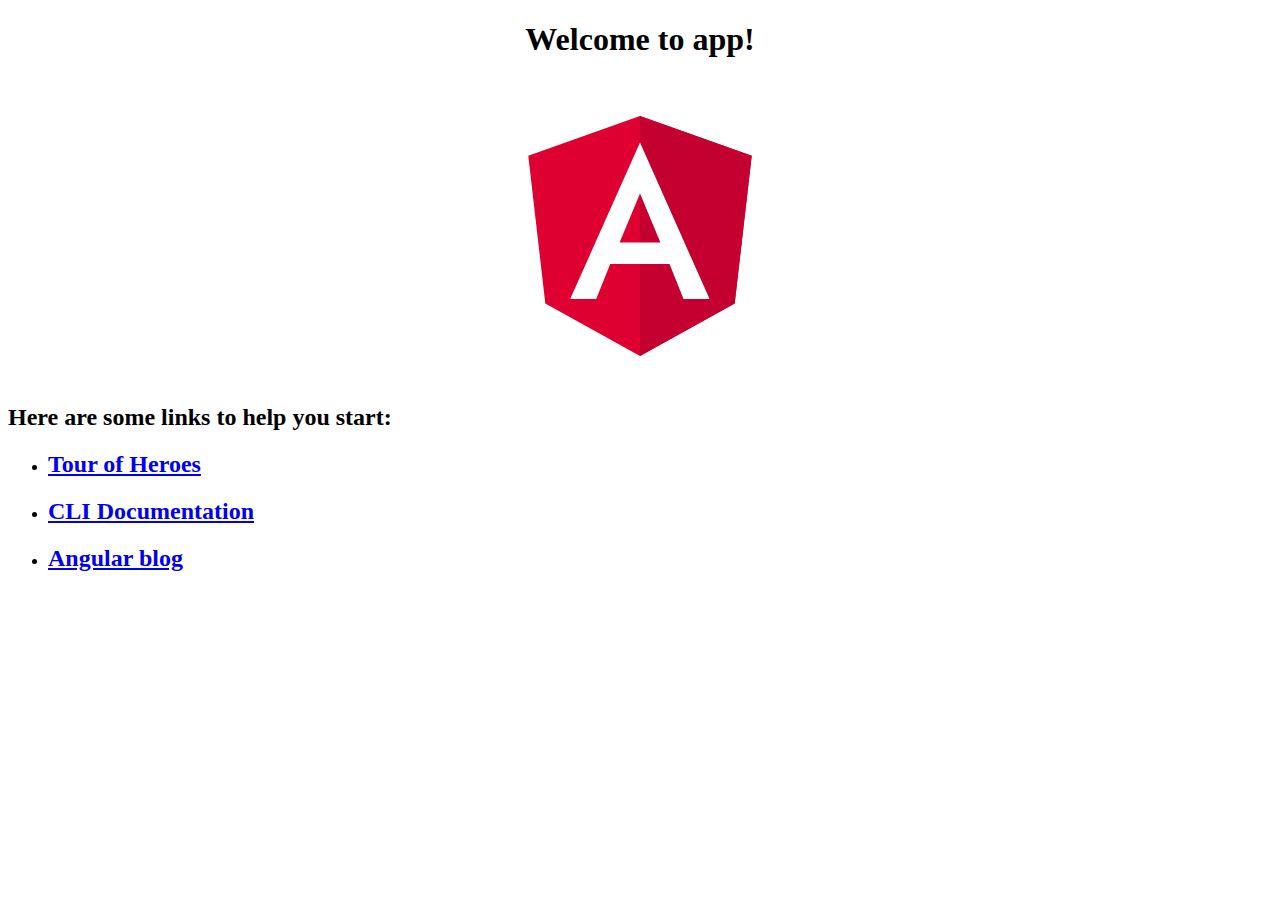
<file: angularTest/index.html>
<!doctype html>
<html lang="en">
<head>
  <meta charset="utf-8">
  <title>AngularTest</title>
  <base href="https://panadivel.github.io/angularTest/">

  <meta name="viewport" content="width=device-width, initial-scale=1">
  <link rel="icon" type="image/x-icon" href="favicon.ico">
</head>
<body>
  <app-root></app-root>
<script type="text/javascript" src="inline.bundle.js"></script><script type="text/javascript" src="polyfills.bundle.js"></script><script type="text/javascript" src="styles.bundle.js"></script><script type="text/javascript" src="vendor.bundle.js"></script><script type="text/javascript" src="main.bundle.js"></script></body>
</html>
</file>
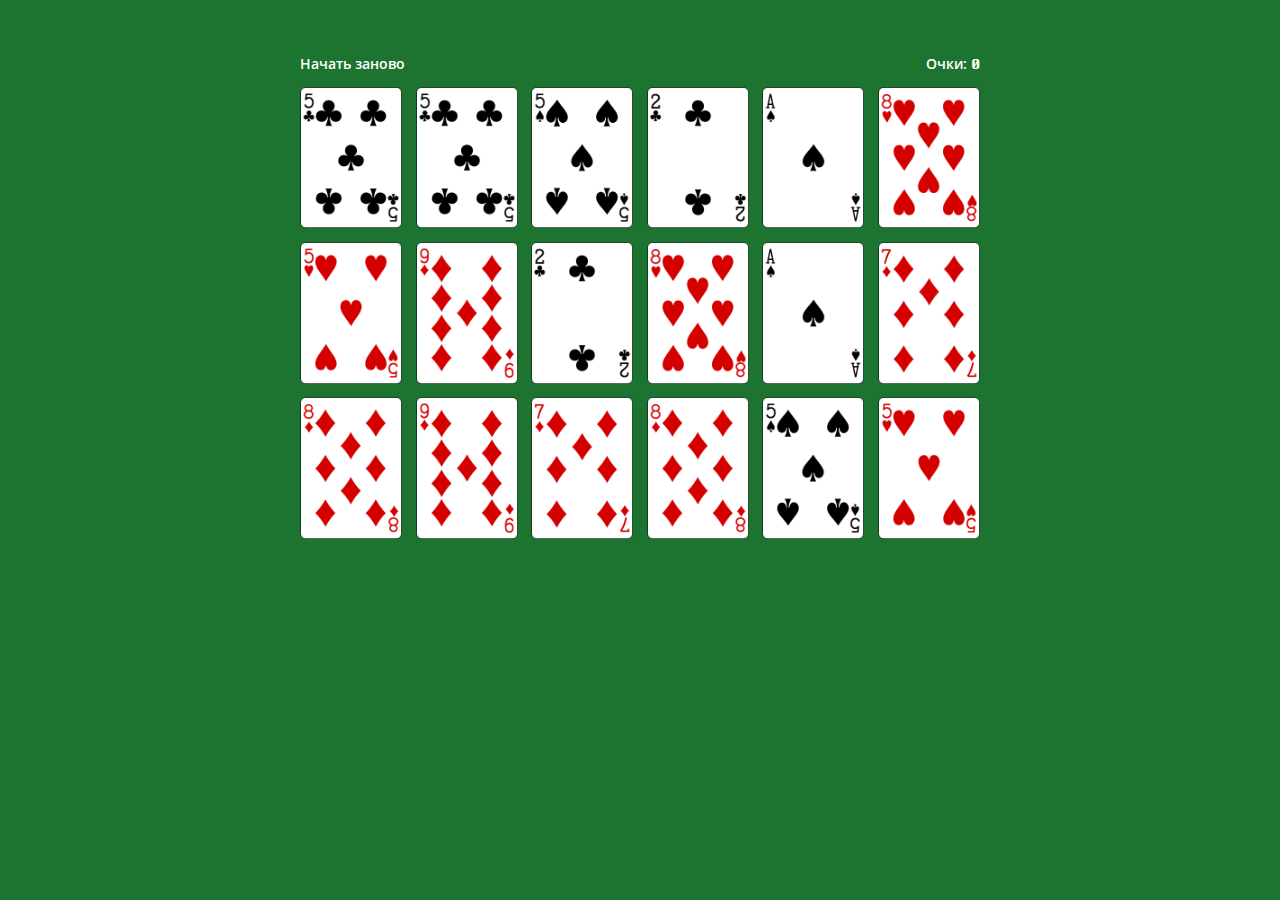
<file: cardGame/game.html>
<!DOCTYPE html>
<html lang="en">
<head>
  <meta charset="UTF-8">
  <meta name="viewport" content="width=device-width, initial-scale=1.0">
  <meta http-equiv="X-UA-Compatible" content="ie=edge">
  <link rel="stylesheet" href="css/main.css">
  <title>Memory Game</title>
</head>
<body>
  <div class="gameContainer">
    <div class="gameMenu">
      <a href="game.html" class="gameMenu__restartBtn" data-tid="Menu-newGame">Начать заново</a>
      <p class="gameMenu__points">Очки: <span id="gameMenu__value" data-tid="Menu-scores">0</span></p>
    </div>
    <div id="Deck" data-tid="Deck">

    </div>
  </div>

  <script src="js/app.js"></script>

</body>
</html>
</file>
<file: cardGame/css/main.css>
@font-face {
  font-family: OpenSans-Bold;
  src: url(../fonts/OpenSans-Bold.ttf); }

@font-face {
  font-family: OpenSans-SemiBold;
  src: url(../fonts/OpenSans-SemiBold.ttf);
  font-weight: normal; }

@font-face {
  font-family: Krungthep;
  src: url(../fonts/Krungthep.ttf);
  font-weight: normal; }

* {
  margin: 0;
  padding: 0;
  -webkit-box-sizing: border-box;
          box-sizing: border-box;
  font-family: OpenSans-Bold, Arial;
  text-decoration: none;
  color: #fff; }

body {
  height: 100%;
  background-color: #1C7430; }

.mainMenu__img {
  display: block;
  margin: 94px auto 0px;
  max-width: 100%; }

.mainMenu__header {
  display: block;
  text-align: center;
  margin-top: 20px;
  font-size: 28px;
  text-transform: uppercase; }

.mainMenu__btn {
  display: block;
  width: 144px;
  height: 42px;
  background-color: #fff;
  color: #1C7430;
  font-size: 16px;
  line-height: 22px;
  padding: 10px 20px;
  -webkit-border-radius: 4px;
          border-radius: 4px;
  margin: 34px auto 0px; }

.endGame__header {
  text-transform: none; }

.endGame__btn {
  width: 128px;
  padding: 10px 30px; }

.gameContainer {
  max-width: 700px;
  margin: 0 auto;
  padding: 0 10px; }

.gameMenu {
  display: -webkit-box;
  display: -webkit-flex;
  display: -ms-flexbox;
  display: flex;
  -webkit-box-pack: justify;
  -webkit-justify-content: space-between;
      -ms-flex-pack: justify;
          justify-content: space-between;
  margin-top: 54px;
  font-size: 14px;
  font-family: OpenSans-SemiBold; }

.gameMenu__restartBtn {
  font-family: OpenSans-SemiBold; }

.gameMenu__points {
  font-family: OpenSans-SemiBold; }

#gameMenu__value {
  font-family: Krungthep; }

.Deck__row {
  display: -webkit-box;
  display: -webkit-flex;
  display: -ms-flexbox;
  display: flex;
  -webkit-box-pack: justify;
  -webkit-justify-content: space-between;
      -ms-flex-pack: justify;
          justify-content: space-between;
  margin-top: 2%;
  -webkit-flex-wrap: no-wrap;
      -ms-flex-wrap: no-wrap;
          flex-wrap: no-wrap; }

.Deck__cell {
  margin-right: 2%; }
  .Deck__cell:last-child {
    margin-right: 0; }

.Deck__img {
  max-width: 100%;
  max-height: 314px;
  display: -webkit-box;
  display: -webkit-flex;
  display: -ms-flexbox;
  display: flex;
  cursor: pointer; }
</file>
